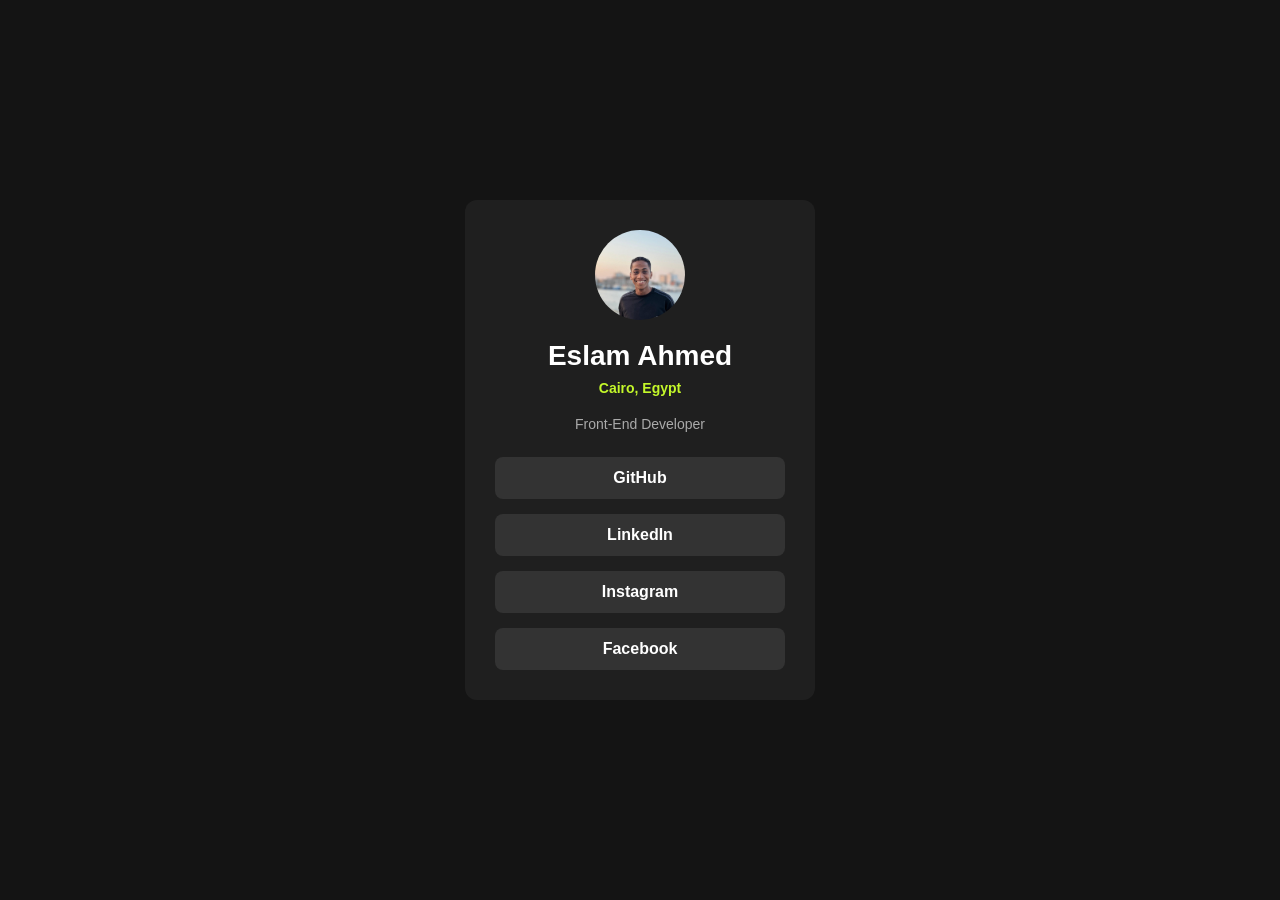
<file: index.html>
<html lang="en">
<head>
    <meta charset="UTF-8">
    <meta name="viewport" content="width=device-width, initial-scale=1.0">
    <link rel="stylesheet" href="style.css">
    <title>Social Links Profile</title>
</head>
<body>
    <div class="card">
        <img src="avatar-eslam.jpeg" alt="Eslam Ahmed" class="avatar">
        <h1>Eslam Ahmed</h1>
    <h2>Cairo, Egypt</h2>
    <p>Front-End Developer</p>
    <div class="links">
        <a href="https://github.com/eslamahmed19">GitHub</a>
        <a href="https://www.linkedin.com/in/eslam-ahmed-523766264">LinkedIn</a>
        <a href="https://www.instagram.com/eslam_ah._.med">Instagram</a>
        <a href="https://www.facebook.com/share/1Gw2XPxQgB/">Facebook</a>
    </div>
    </div>

</body>
</html>
</file>
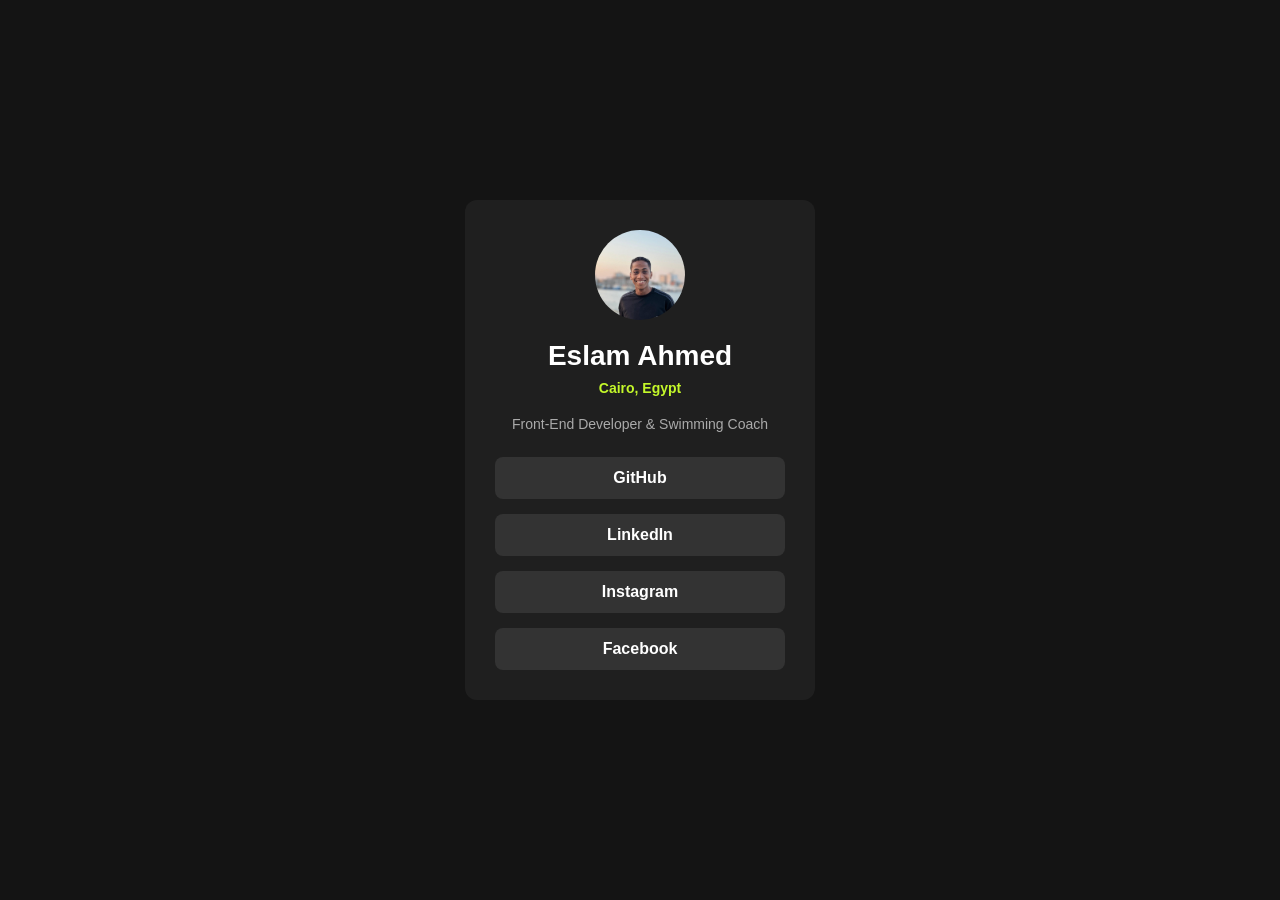
<file: index (2).html>
<html lang="en">
<head>
    <meta charset="UTF-8">
    <meta name="viewport" content="width=device-width, initial-scale=1.0">
    <link rel="stylesheet" href="style.css">
    <title>Social Links Profile</title>
</head>
<body>
    <div class="card">
        <img src="avatar-eslam.jpeg" alt="Eslam Ahmed" class="avatar">
        <h1>Eslam Ahmed</h1>
    <h2>Cairo, Egypt</h2>
    <p>Front-End Developer &amp; Swimming Coach</p>
    <div class="links">
        <a href="https://github.com/eslamahmed19">GitHub</a>
        <a href="https://www.linkedin.com/in/eslam-ahmed-523766264">LinkedIn</a>
        <a href="https://www.instagram.com/eslam_ah._.med">Instagram</a>
        <a href="https://www.facebook.com/share/1Gw2XPxQgB/">Facebook</a>
    </div>
    </div>

</body>
</html>
</file>
<file: style.css>
*{
    margin: 0;
    padding: 0;
    box-sizing: border-box;
}

body{
    min-height: 100vh;
    background: #141414;
    display: flex;
     justify-content: center;
     align-items: center;
     font-family: Arial, sans-serif;
}
.card{
    background: #1f1f1f;
    width: 350px;
    padding: 30px;
    border-radius: 12px;
    text-align: center;
}

.avatar{
    width: 90px;
    border-radius: 50%;
    margin-bottom: 20px;
}

.card h1 {
    color: white;
    font-size: 28px;
    margin-bottom: 8px;
}

.card h2{
    color: #c4f82a;
    font-size: 14px;
    margin-bottom: 20px;
}

.card p{
    color: #aaa;
    font-size: 14px;
    margin-bottom: 25px;
}

.links {
    display: flex;
    flex-direction: column;
    gap: 15px;
}
.links a{
    background: #333;
    color: white;
    text-decoration: none;
    padding: 12px;
    border-radius: 8px ;
    font-weight: bold;
    transition: 0.3s;
}
.links a:hover {
    background: #c4f82a;
    color: black;
}
</file>
